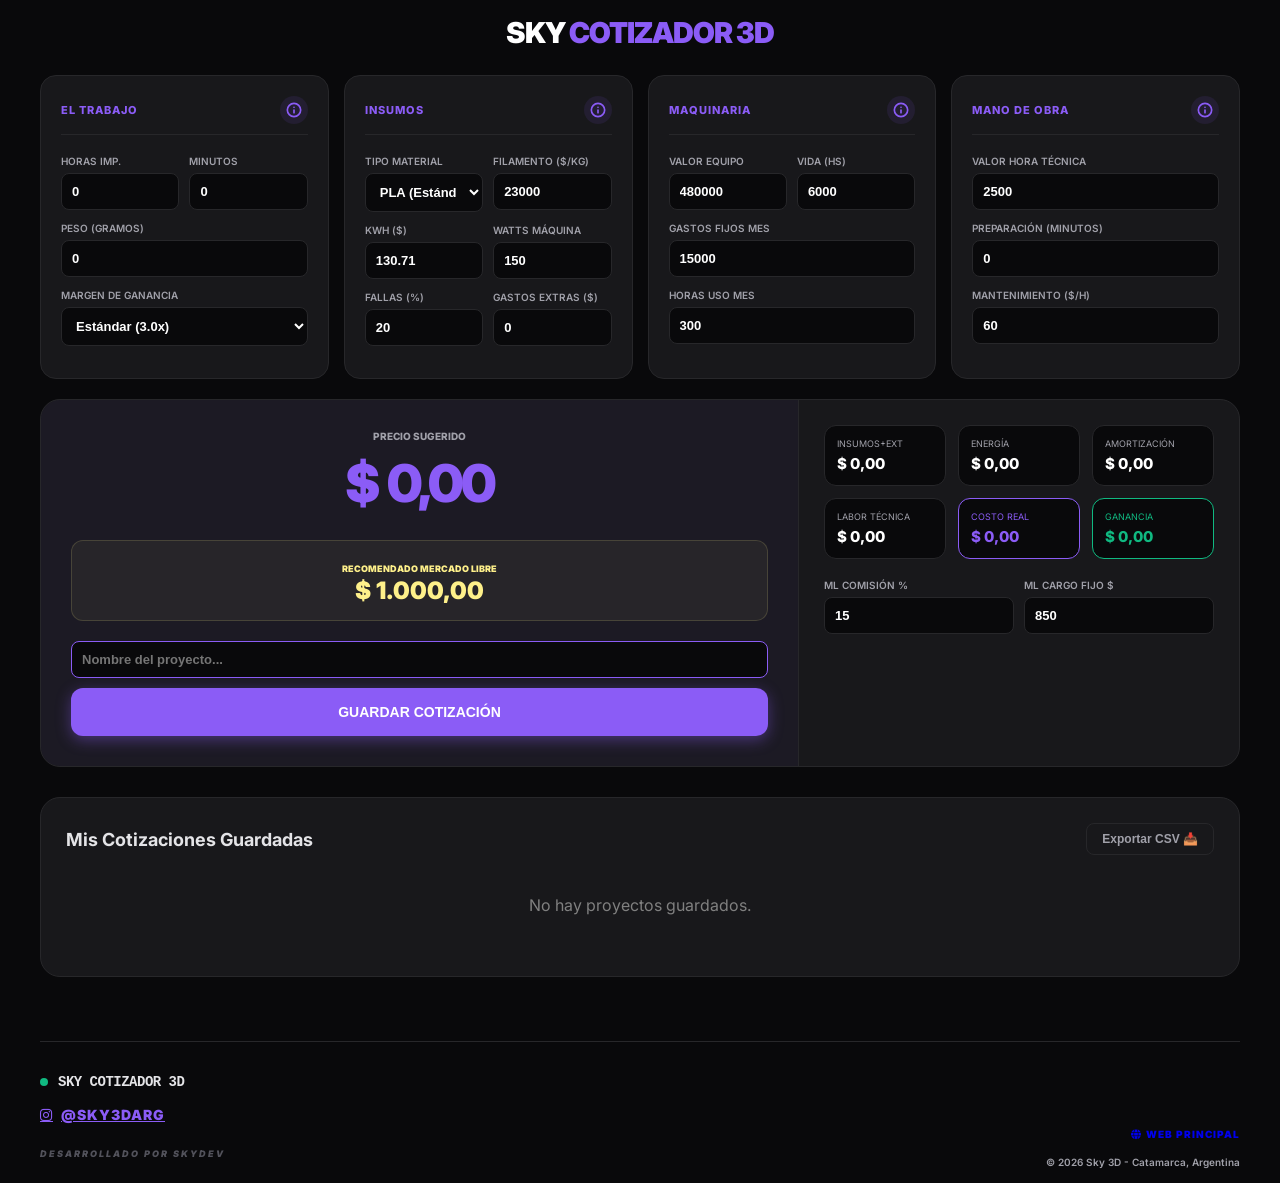
<file: cotizador.html>
<!DOCTYPE html>
<html lang="es">
<head>
    <meta charset="UTF-8" />
    <meta name="viewport" content="width=device-width, initial-scale=1.0" />
    <link rel="icon" type="image/png" sizes="96x96" href="icons/favicon-96x96.png">
    <link rel="shortcut icon" href="icons/favicon.ico" type="image/x-icon">
    <link rel="apple-touch-icon" href="icons/apple-touch-icon.png">
    <meta name="theme-color" content="#09090b">
    <title>Sky Cotizador 3D | Oficial</title>
    <link href="https://fonts.googleapis.com/css2?family=Inter:wght@400;600;700;900&display=swap" rel="stylesheet">
    <link href="https://cdnjs.cloudflare.com/ajax/libs/font-awesome/6.5.1/css/all.min.css" rel="stylesheet">
    <style>
        :root {
            --accent: #8b5cf6; 
            --accent-hover: #7c3aed;
            --bg: #09090b; 
            --card: #18181b; 
            --text: #e4e4e7; 
            --text-dim: #a1a1aa;
            --border: #27272a;
            --success: #10b981;
            --info: #3b82f6;
            --danger: #ef4444;
            --warning: #fef08a;
        }
        * { box-sizing: border-box; transition: all 0.2s ease; }
        body { 
            background-color: var(--bg); color: var(--text); 
            font-family: 'Inter', sans-serif; 
            margin: 0; padding: 15px; display: flex; flex-direction: column; 
            align-items: center; min-height: 100vh;
        }
        input::-webkit-outer-spin-button,
        input::-webkit-inner-spin-button {
            -webkit-appearance: none;
            margin: 0;
        }
        input[type=number] { -moz-appearance: textfield; }
        .container { width: 100%; max-width: 1200px; display: flex; flex-direction: column; }
        .nav-header { display: flex; align-items: center; justify-content: center; gap: 15px; margin-bottom: 25px; order: 1; }
        .nav-header h1 { font-size: 1.8em; margin: 0; color: white; font-weight: 900; letter-spacing: -1px; }
        .nav-header span { color: var(--accent); }
        .tabs-nav {
            display: none;
            gap: 8px;
            margin-bottom: 15px;
            overflow-x: auto;
            padding-bottom: 10px;
            scrollbar-width: none;
            order: 2;
        }
        .tabs-nav::-webkit-scrollbar { display: none; }
        .tab-btn {
            background: var(--card);
            border: 1px solid var(--border);
            color: var(--text-dim);
            padding: 10px 18px;
            border-radius: 10px;
            font-size: 12px;
            font-weight: 700;
            white-space: nowrap;
            cursor: pointer;
            text-transform: uppercase;
        }
        .tab-btn.active {
            background: var(--accent);
            color: white;
            border-color: var(--accent);
            box-shadow: 0 4px 12px rgba(139, 92, 246, 0.3);
        }
        .dashboard-grid { 
            display: grid; 
            grid-template-columns: repeat(4, 1fr); 
            gap: 15px; 
            margin-bottom: 20px; 
            order: 3;
        }
        .card {
            background: var(--card);
            border-radius: 16px;
            padding: 20px;
            border: 1px solid var(--border);
            display: flex;
            flex-direction: column;
            position: relative;
        }
        .card-title {
            font-size: 11px;
            text-transform: uppercase;
            letter-spacing: 1px;
            color: var(--accent);
            margin-bottom: 20px;
            display: flex;
            align-items: center;
            justify-content: space-between;
            font-weight: 800;
            border-bottom: 1px solid var(--border);
            padding-bottom: 10px;
        }
        .info-trigger {
            color: var(--accent);
            cursor: pointer;
            display: flex;
            align-items: center;
            padding: 6px;
            border-radius: 50%;
            background: rgba(139, 92, 246, 0.1);
        }
        .info-trigger svg { width: 16px; height: 16px; display: block; fill: none; stroke: currentColor; stroke-width: 2.5; }
        .tooltip {
            position: absolute; top: 50px; left: 10px; right: 10px;
            background: #27272a; color: #fff; padding: 15px; border-radius: 8px;
            font-size: 11px; line-height: 1.5; z-index: 100; display: none;
            box-shadow: 0 10px 25px rgba(0, 0, 0, 0.6); border: 1px solid var(--border);
            pointer-events: none;
        }
        .tooltip b { color: var(--accent); display: block; margin-bottom: 4px; }
        .info-trigger:hover + .tooltip, .tooltip.active { display: block; }
        .input-group { margin-bottom: 12px; }
        label { display: block; font-size: 10px; color: var(--text-dim); margin-bottom: 6px; font-weight: 600; text-transform: uppercase; }
        input, select {
            width: 100%; background: #09090b; border: 1px solid var(--border);
            color: white; padding: 10px; border-radius: 8px; font-size: 13px; font-weight: 600;
        }
        input:focus { outline: none; border-color: var(--accent); }
        .row { display: flex; gap: 10px; }
        .row div { flex: 1; }
        .hint { font-size: 9px; color: #52525b; margin-top: 4px; display: block; }
        
        .results-panel {
            background: var(--card);
            border-radius: 20px;
            border: 1px solid var(--border);
            overflow: hidden;
            display: grid;
            grid-template-columns: 1fr auto; 
            margin-bottom: 30px;
            order: 4;
        }
        .results-details { padding: 25px; border-left: 1px solid var(--border); display: flex; flex-direction: column; }
        .results-hero { 
            background: rgba(139, 92, 246, 0.04); 
            padding: 30px; 
            display: flex; 
            flex-direction: column; 
            justify-content: center; 
            align-items: center; 
        }
        .stat-grid { display: grid; grid-template-columns: repeat(3, minmax(115px, 1fr)); gap: 12px; }
        .stat-box { background: #09090b; padding: 12px; border-radius: 12px; border: 1px solid var(--border); }
        .stat-label { font-size: 9px; color: var(--text-dim); text-transform: uppercase; display: block; margin-bottom: 4px; white-space: nowrap; }
        .stat-value { font-size: 15px; font-weight: 800; color: white; white-space: nowrap; }
        .price-main { font-size: 52px; font-weight: 900; color: var(--accent); margin: 10px 0; letter-spacing: -2px; }
        .ml-box {
            background: rgba(254, 240, 138, 0.05);
            padding: 15px;
            border-radius: 12px;
            border: 1px solid rgba(254, 240, 138, 0.15);
            margin-top: 15px;
            width: 100%;
            text-align: center;
        }
        .btn-calc {
            background: var(--accent); color: white; border: none; padding: 16px;
            border-radius: 12px; font-weight: 800; font-size: 14px;
            cursor: pointer; width: 100%; text-transform: uppercase;
            box-shadow: 0 4px 15px rgba(139, 92, 246, 0.4);
        }
        .btn-calc:hover { background: var(--accent-hover); transform: translateY(-2px); }
        .projects-section { width: 100%; background: var(--card); border-radius: 20px; border: 1px solid var(--border); padding: 25px; order: 5; }
        .projects-header { display: flex; justify-content: space-between; align-items: center; margin-bottom: 20px; }
        .project-item { 
            background: #09090b; padding: 15px 20px; border-radius: 14px; border: 1px solid var(--border);
            display: flex; justify-content: space-between; align-items: center; margin-bottom: 12px;
        }
        .project-info h4 { margin: 0; font-size: 16px; color: white; }
        .project-info p { margin: 4px 0 0; font-size: 12px; color: var(--text-dim); }
        .project-actions { display: flex; gap: 10px; }
        .btn-icon { 
            background: #18181b; border: 1px solid var(--border); color: var(--text-dim); 
            padding: 8px 15px; border-radius: 8px; cursor: pointer; font-size: 12px; font-weight: 700;
        }
        .btn-icon:hover { color: white; border-color: var(--accent); }
        .btn-delete:hover { border-color: var(--danger); color: var(--danger); }

        .footer { margin-top: 40px; padding-top: 20px; border-top: 1px solid var(--border); display: flex; flex-direction: column; gap: 16px; color: var(--text-dim); order: 6; }
        @media (min-width: 768px) { .footer { margin-top: 64px; padding-top: 32px; flex-direction: row; justify-content: space-between; align-items: flex-end; gap: 24px; } }
        .footer-left { display: flex; flex-direction: column; gap: 6px; text-align: center; }
        @media (min-width: 768px) { .footer-left { text-align: left; gap: 8px; } }
        .footer-brand { display: flex; align-items: center; justify-content: center; gap: 8px; font-weight: 900; font-family: monospace; text-transform: uppercase; color: var(--text); font-size: 12px; letter-spacing: -0.5px; }
        @media (min-width: 768px) { .footer-brand { justify-content: flex-start; font-size: 14px; gap: 10px; } }
        .dot { width: 8px; height: 8px; background: var(--success); border-radius: 50%; display: inline-block; animation: pulse 2s infinite; }
        .footer-social { display: inline-flex; align-items: center; justify-content: center; gap: 6px; color: var(--accent); font-size: 12px; font-weight: 900; text-transform: uppercase; letter-spacing: 1px; transition: 0.2s; margin: 4px 0; }
        @media (min-width: 768px) { .footer-social { justify-content: flex-start; font-size: 14px; margin: 8px 0; gap: 8px; } }
        .footer-social:hover { color: var(--accent-hover); }
        .footer-dev { font-size: 9px; text-transform: uppercase; font-weight: 900; letter-spacing: 2px; font-style: italic; color: #52525b; }
        .footer-right { display: flex; flex-direction: column; gap: 10px; text-align: center; }
        @media (min-width: 768px) { .footer-right { text-align: right; gap: 16px; } }
        .footer-links { display: flex; flex-wrap: wrap; justify-content: center; gap: 12px; font-weight: 900; text-transform: uppercase; font-size: 9px; letter-spacing: 1px; }
        @media (min-width: 768px) { .footer-links { justify-content: flex-end; font-size: 10px; gap: 20px; } }
        .footer-links a { display: inline-flex; align-items: center; gap: 4px; transition: 0.2s; text-decoration: none; }
        .footer-links a:hover { color: var(--accent); }
        .footer-copy { font-size: 10px; font-weight: 600; }
        
        @keyframes pulse { 0% { box-shadow: 0 0 0 0 rgba(16,185,129,0.4); } 70% { box-shadow: 0 0 0 10px rgba(16,185,129,0); } 100% { box-shadow: 0 0 0 0 rgba(16,185,129,0); } }

        @media (max-width: 768px) {
            .nav-header { order: 1; }
            .tabs-nav { display: flex; order: 2; } 
            .dashboard-grid { order: 3; grid-template-columns: 1fr; gap: 0; }
            .card { display: none; border-radius: 0 0 16px 16px; border-top: none; }
            .card.active { display: flex; animation: slideIn 0.3s ease; }
            .results-panel { order: 4; grid-template-columns: 1fr; border-radius: 16px; display: flex; flex-direction: column; }
            .results-hero { order: 1; border-bottom: 1px solid var(--border); }
            /* AJUSTE MÓVIL DEL BORDE */
            .results-details { order: 2; border-left: none; border-top: none; border-bottom: none; }
            .projects-section { order: 5; }
            .stat-grid { grid-template-columns: repeat(2, 1fr); }
            .price-main { font-size: 42px; }
            .footer { order: 6; }
        }
        @media (min-width: 769px) { .dashboard-grid { grid-template-columns: repeat(4, 1fr); } }
        @media (max-width: 1100px) and (min-width: 769px) { .dashboard-grid { grid-template-columns: repeat(2, 1fr); } }
        @keyframes slideIn { from { opacity: 0; transform: translateX(15px); } to { opacity: 1; transform: translateX(0); } }
    </style>
</head>
<body>
<div class="container">
    <header class="nav-header">
        <h1>SKY <span>COTIZADOR 3D</span></h1>
    </header>
    <nav class="tabs-nav">
        <button class="tab-btn active" onclick="switchTab(0)">El Trabajo</button>
        <button class="tab-btn" onclick="switchTab(1)">Insumos</button>
        <button class="tab-btn" onclick="switchTab(2)">Maquinaria</button>
        <button class="tab-btn" onclick="switchTab(3)">Mano de Obra</button>
    </nav>
    <div class="dashboard-grid">
        <div class="card active" id="card0">
            <div class="card-title">
                <span>El Trabajo</span>
                <div class="info-trigger">
                    <svg viewBox="0 0 24 24" stroke="currentColor" stroke-linecap="round" stroke-linejoin="round"><circle cx="12" cy="12" r="10"></circle><line x1="12" y1="16" x2="12" y2="12"></line><line x1="12" y1="8" x2="12.01" y2="8"></line></svg>
                </div>
                <div class="tooltip">
                    <b>Datos Slicer</b>
                    Ingresá peso y tiempo final del laminador. 
                    <br><br><b>Márgenes:</b> Estándar (3x), Técnico (4x), Premium (5x).
                </div>
            </div>
            <div class="row">
                <div class="input-group"><label>Horas Imp.</label><input type="number" id="hImp" value="0" oninput="calcular()"></div>
                <div class="input-group"><label>Minutos</label><input type="number" id="mImp" value="0" oninput="calcular()"></div>
            </div>
            <div class="input-group"><label>Peso (Gramos)</label><input type="number" id="peso" value="0" oninput="calcular()"></div>
            <div class="input-group">
                <label>Margen de Ganancia</label>
                <select id="multi" onchange="calcular()">
                    <option value="1.5">Preferencial (1.5x)</option>
                    <option value="2.0">Mayorista (2.0x)</option>
                    <option value="3.0" selected>Estándar (3.0x)</option>
                    <option value="4.0">Técnico (4.0x)</option>
                    <option value="5.0">Premium (5.0x)</option>
                </select>
            </div>
        </div>
        
        <div class="card" id="card1">
            <div class="card-title">
                <span>Insumos</span>
                <div class="info-trigger">
                    <svg viewBox="0 0 24 24" stroke="currentColor" stroke-linecap="round" stroke-linejoin="round"><circle cx="12" cy="12" r="10"></circle><line x1="12" y1="16" x2="12" y2="12"></line><line x1="12" y1="8" x2="12.01" y2="8"></line></svg>
                </div>
                <div class="tooltip">
                    <b>Guía de Costos</b>
                    <br><b>Filamento:</b> Precio que pagaste por el rollo de 1KG.
                    <br><b>kWh ($):</b> Valor de tu factura eléctrica.
                    <br><b>Watts:</b> Consumo promedio según material.
                    <br><b>Fallas:</b> Margen de seguridad (10-20%).
                    <br><b>Extras:</b> Costo neto final (no se multiplica).
                </div>
            </div>
            <div class="row">
                <div class="input-group">
                    <label>Tipo Material</label>
                    <select id="matType" onchange="updateMaterial()">
                        <option value="pla">PLA (Estándar)</option>
                        <option value="petg">PETG (Técnico)</option>
                        <option value="abs">ABS (Resistente)</option>
                        <option value="tpu">TPU (Flexible)</option>
                        <option value="nylon">Nylon / CF</option>
                    </select>
                </div>
                <div class="input-group">
                    <label>Filamento ($/KG)</label>
                    <input type="number" id="precioKg" value="23000" oninput="calcular()">
                </div>
            </div>
            <div class="row">
                <div class="input-group"><label>kWh ($)</label><input type="number" id="ckwh" value="130.71" oninput="calcular()"></div>
                <div class="input-group"><label>Watts Máquina</label><input type="number" id="watts" value="150" oninput="calcular()"></div>
            </div>
            <div class="row">
                <div class="input-group"><label>Fallas (%)</label><input type="number" id="failRate" value="20" oninput="calcular()"></div>
                <div class="input-group">
                    <label>Gastos Extras ($)</label>
                    <input type="number" id="extras" value="0" placeholder="Ej: aro" oninput="calcular()">
                </div>
            </div>
        </div>

        <div class="card" id="card2">
            <div class="card-title">
                <span>Maquinaria</span>
                <div class="info-trigger">
                    <svg viewBox="0 0 24 24" stroke="currentColor" stroke-linecap="round" stroke-linejoin="round"><circle cx="12" cy="12" r="10"></circle><line x1="12" y1="16" x2="12" y2="12"></line><line x1="12" y1="8" x2="12.01" y2="8"></line></svg>
                </div>
                <div class="tooltip">
                    <b>Amortización y Fijos</b>
                    Vida Útil: Horas estimadas. Gastos Fijos: Costos base mensuales.
                </div>
            </div>
            <div class="row">
                <div class="input-group"><label>Valor Equipo</label><input type="number" id="vMaq" value="480000" oninput="calcular()"></div>
                <div class="input-group"><label>Vida (hs)</label><input type="number" id="vUtil" value="6000" oninput="calcular()"></div>
            </div>
            <div class="input-group"><label>Gastos Fijos Mes</label><input type="number" id="gFijos" value="15000" oninput="calcular()"></div>
            <div class="input-group"><label>Horas Uso Mes</label><input type="number" id="hMes" value="300" oninput="calcular()"></div>
        </div>
        <div class="card" id="card3">
            <div class="card-title">
                <span>Mano de Obra</span>
                <div class="info-trigger">
                    <svg viewBox="0 0 24 24" stroke="currentColor" stroke-linecap="round" stroke-linejoin="round"><circle cx="12" cy="12" r="10"></circle><line x1="12" y1="16" x2="12" y2="12"></line><line x1="12" y1="8" x2="12.01" y2="8"></line></svg>
                </div>
                <div class="tooltip">
                    <b>Tu Tiempo (Costo Neto)</b>
                    Este valor NO se multiplica por el margen de ganancia. 
                    <br><br><b>Ejemplos de Preparación:</b>
                    <br>• <b>Llavero simple:</b> 5-10 min (Quitar soportes + poner argolla).
                    <br>• <b>Litofanía:</b> 2 min (Limpieza mínima).
                    <br>• <b>Pieza Mecánica:</b> 15-20 min (Lijado + verificación de calces).
                    <br>• <b>Post-procesado Premium:</b> 60+ min (Masillado + Pintado).
                </div>
            </div>
            <div class="input-group"><label>Valor Hora Técnica</label><input type="number" id="vHH" value="2500" oninput="calcular()"></div>
            <div class="input-group"><label>Preparación (Minutos)</label><input type="number" id="tMan" value="0" oninput="calcular()"></div>
            <div class="input-group"><label>Mantenimiento ($/h)</label><input type="number" id="cMant" value="60" oninput="calcular()"></div>
        </div>
    </div>
    <div class="results-panel">
        <div class="results-hero">
            <span style="font-size: 10px; color: var(--text-dim); text-transform: uppercase; font-weight: 800;">Precio Sugerido</span>
            <span class="price-main" id="outFinal">$ 0,00</span>
            <div class="ml-box">
                <span style="font-size: 9px; color: var(--warning); text-transform: uppercase; font-weight: 900;">Recomendado Mercado Libre</span>
                <span id="outML" style="color: var(--warning); font-size: 24px; font-weight: 900; display: block;">$ 0,00</span>
            </div>
            <div style="margin-top: 20px; width: 100%;">
                <input type="text" id="projectName" placeholder="Nombre del proyecto..." style="margin-bottom: 10px; border-color: var(--accent);">
                <button class="btn-calc" onclick="saveProject()">Guardar Cotización</button>
            </div>
        </div>
        <div class="results-details">
            <div class="stat-grid">
                <div class="stat-box"><span class="stat-label">Insumos+Ext</span><span class="stat-value" id="outMat">$ 0,00</span></div>
                <div class="stat-box"><span class="stat-label">Energía</span><span class="stat-value" id="outElec">$ 0,00</span></div>
                <div class="stat-box"><span class="stat-label">Amortización</span><span class="stat-value" id="outAmort">$ 0,00</span></div>
                <div class="stat-box"><span class="stat-label">Labor Técnica</span><span class="stat-value" id="outLabor">$ 0,00</span></div>
                <div class="stat-box" style="border-color: var(--accent);"><span class="stat-label" style="color: var(--accent);">Costo Real</span><span class="stat-value" id="outCostoTotal" style="color: var(--accent);">$ 0,00</span></div>
                <div class="stat-box" style="border-color: var(--success);"><span class="stat-label" style="color: var(--success);">Ganancia</span><span class="stat-value" id="outProfit" style="color: var(--success);">$ 0,00</span></div>
            </div>
            <div class="row" style="margin-top: 20px;">
                <div class="input-group"><label>ML Comisión %</label><input type="number" id="mlPerc" value="15" oninput="calcular()"></div>
                <div class="input-group"><label>ML Cargo Fijo $</label><input type="number" id="mlFijo" value="850" oninput="calcular()"></div>
            </div>
        </div>
    </div>
    <div class="projects-section">
        <div class="projects-header">
            <h3 style="margin: 0; font-size: 18px;">Mis Cotizaciones Guardadas</h3>
            <button class="btn-icon" onclick="exportAll()">Exportar CSV 📥</button>
        </div>
        <div class="projects-list" id="projectsList"></div>
    </div>

    <footer class="footer">
        <div class="footer-left">
            <div class="footer-brand">
                <span class="dot"></span> Sky Cotizador 3D
            </div>
            <a href="https://instagram.com/sky3darg" target="_blank" rel="noopener noreferrer" class="footer-social">
                <i class="fa-brands fa-instagram"></i> @sky3darg
            </a>
            <p class="footer-dev">Desarrollado por SkyDev</p>
        </div>
        
        <div class="footer-right">
            <div class="footer-links">
                <a href="https://sky3d.com.ar" target="_blank" rel="noopener noreferrer"><i class="fas fa-globe"></i> Web Principal</a>
            </div>
            <span class="footer-copy">&copy; 2026 Sky 3D - Catamarca, Argentina</span>
        </div>
    </footer>
</div>
<script>
    const format = (v) => new Intl.NumberFormat('es-AR', { style: 'currency', currency: 'ARS' }).format(v);
    
    function updateMaterial() {
        const mat = document.getElementById('matType').value;
        const pKg = document.getElementById('precioKg');
        const watts = document.getElementById('watts');
        
        const data = {
            pla: { price: 23000, watts: 150 },
            petg: { price: 27500, watts: 180 },
            abs: { price: 29000, watts: 280 },
            tpu: { price: 38000, watts: 150 },
            nylon: { price: 65000, watts: 220 }
        };
        
        pKg.value = data[mat].price;
        watts.value = data[mat].watts;
        calcular();
    }

    function escapeHTML(str) {
        const p = document.createElement('p');
        p.textContent = str;
        return p.innerHTML;
    }

    function switchTab(index) {
        document.querySelectorAll('.card').forEach((c, i) => c.classList.toggle('active', i === index));
        document.querySelectorAll('.tab-btn').forEach((b, i) => b.classList.toggle('active', i === index));
    }

    function calcular() {
        const val = (id) => parseFloat(document.getElementById(id).value) || 0;
        const pKg = val('precioKg'), ckwh = val('ckwh'), watts = val('watts'), fail = val('failRate')/100, extras = val('extras');
        const vMaq = val('vMaq'), vUtil = val('vUtil') || 1, gFijos = val('gFijos'), hMes = val('hMes') || 1;
        const vHH = val('vHH'), tMan = val('tMan'), cMant = val('cMant');
        const hImp = val('hImp'), mImp = val('mImp'), peso = val('peso'), multi = val('multi');
        const mlP = val('mlPerc')/100, mlF = val('mlFijo');
        
        const tTotal = hImp + (mImp / 60);
        
        const costoMat = ((pKg / 1000) * peso * (1 + fail));
        const costoElec = (watts / 1000) * tTotal * ckwh;
        const amortMant = ((vMaq / vUtil) + cMant) * tTotal;
        const fijosProporcionales = (gFijos / hMes) * tTotal;
        
        const subtotalMultiplicable = costoMat + costoElec + amortMant + fijosProporcionales;
        
        const costoLaborNeta = (vHH / 60) * tMan;
        
        const costoRealTotal = subtotalMultiplicable + costoLaborNeta + extras;
        const precioSugerido = (subtotalMultiplicable * multi) + costoLaborNeta + extras;
        const precioML = (precioSugerido + mlF) / (1 - mlP);

        document.getElementById('outMat').innerText = format(costoMat + extras);
        document.getElementById('outElec').innerText = format(costoElec);
        document.getElementById('outAmort').innerText = format(amortMant);
        document.getElementById('outLabor').innerText = format(costoLaborNeta + fijosProporcionales);
        document.getElementById('outCostoTotal').innerText = format(costoRealTotal);
        document.getElementById('outProfit').innerText = format(precioSugerido - costoRealTotal);
        document.getElementById('outFinal').innerText = format(precioSugerido);
        document.getElementById('outML').innerText = format(precioML);
        
        return { costoTotal: costoRealTotal, precioFinal: precioSugerido, peso, tTotal };
    }

    let projects = JSON.parse(localStorage.getItem('sky_db_vfinal')) || [];
    function saveProject() {
        const name = document.getElementById('projectName').value.trim();
        if (!name) return;
        const d = calcular();
        const project = {
            id: Date.now().toString(), name, date: new Date().toLocaleDateString(),
            price: d.precioFinal, weight: d.peso, time: d.tTotal.toFixed(1),
            inputs: {}
        };
        document.querySelectorAll('input, select').forEach(el => {
            if(el.id && el.id !== 'projectName') project.inputs[el.id] = el.value;
        });
        const idx = projects.findIndex(p => p.name.toLowerCase() === name.toLowerCase());
        if (idx !== -1) { projects[idx] = project; } else { projects.push(project); }
        localStorage.setItem('sky_db_vfinal', JSON.stringify(projects));
        document.getElementById('projectName').value = "";
        render();
    }

    function loadProject(id) {
        const p = projects.find(p => p.id === id.toString());
        if (!p) return;
        Object.keys(p.inputs).forEach(key => {
            const el = document.getElementById(key);
            if(el) el.value = p.inputs[key];
        });
        document.getElementById('projectName').value = p.name;
        calcular();
        if(window.innerWidth <= 768) switchTab(0);
        window.scrollTo({ top: 0, behavior: 'smooth' });
    }

    function deleteProject(id) {
        projects = projects.filter(p => p.id !== id.toString());
        localStorage.setItem('sky_db_vfinal', JSON.stringify(projects));
        render();
    }

    function render() {
        const list = document.getElementById('projectsList');
        if (projects.length === 0) {
            list.innerHTML = '<p style="color:gray; text-align:center; padding:20px;">No hay proyectos guardados.</p>';
            return;
        }
        list.innerHTML = projects.map(p => `
            <div class="project-item">
                <div class="project-info">
                    <h4>${escapeHTML(p.name)}</h4>
                    <p>${p.date} • ${p.weight}g • ${p.time}h • <b>${format(p.price)}</b></p>
                </div>
                <div class="project-actions">
                    <button class="btn-icon" onclick="loadProject('${p.id}')">✏️</button>
                    <button class="btn-icon btn-delete" onclick="deleteProject('${p.id}')">🗑️</button>
                </div>
            </div>
        `).join('');
    }

    function exportAll() {
        if (projects.length === 0) return;
        let csv = "\ufeffProyecto,Fecha,Peso(g),Tiempo(h),Precio Final\n";
        projects.forEach(p => {
            csv += `"${p.name}","${p.date}","${p.weight}","${p.time}","${p.price.toFixed(2)}"\n`;
        });
        const blob = new Blob([csv], { type: 'text/csv;charset=utf-8;' });
        const url = URL.createObjectURL(blob);
        const a = document.createElement('a');
        a.href = url;
        a.download = 'cotizaciones.csv';
        document.body.appendChild(a);
        a.click();
        document.body.removeChild(a);
    }

    document.addEventListener('DOMContentLoaded', () => {
        const triggers = document.querySelectorAll('.info-trigger');
        triggers.forEach(t => {
            t.onclick = (e) => {
                e.stopPropagation();
                const tip = t.nextElementSibling;
                document.querySelectorAll('.tooltip').forEach(tt => { if(tt !== tip) tt.classList.remove('active'); });
                tip.classList.toggle('active');
            };
        });
        document.onclick = () => document.querySelectorAll('.tooltip').forEach(tt => tt.classList.remove('active'));
        render();
        calcular();
    });
</script>
</body>
</html>
</file>
